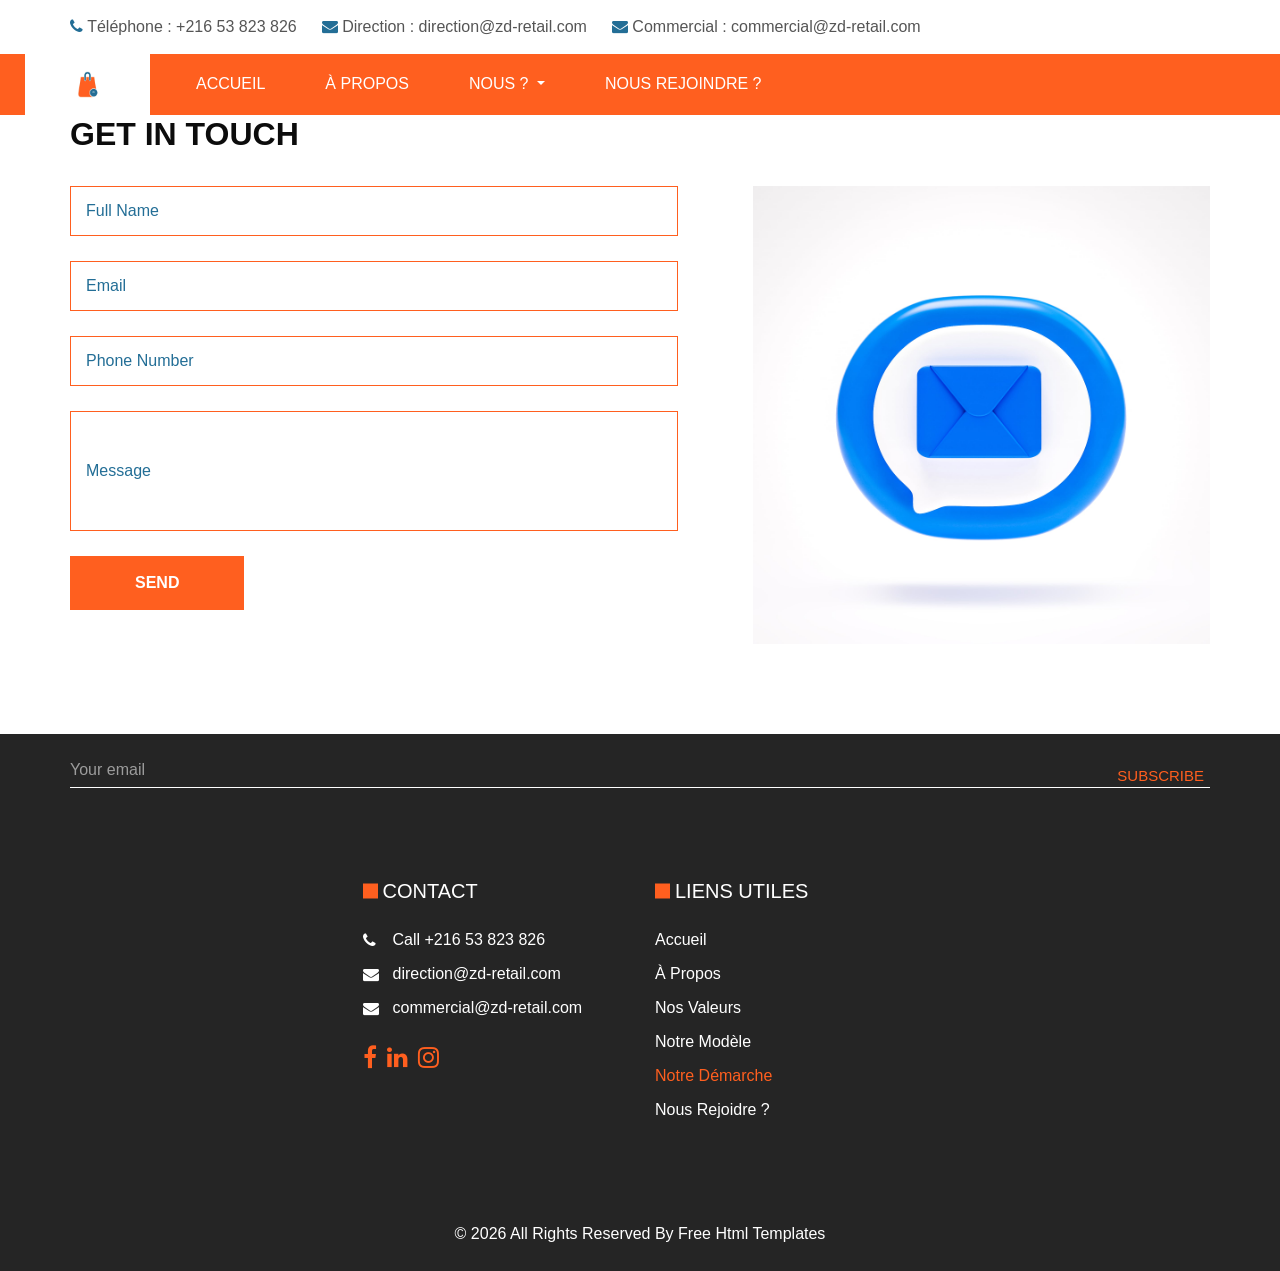
<file: contact.html>
<!-- <!DOCTYPE html>
<html>

<head>
  <!-- Basic -->
  <meta charset="utf-8" />
  <meta http-equiv="X-UA-Compatible" content="IE=edge" />
  <!-- Mobile Metas -->
  <meta name="viewport" content="width=device-width, initial-scale=1, shrink-to-fit=no" />
  <!-- Site Metas -->
  <meta name="keywords" content="" />
  <meta name="description" content="" />
  <meta name="author" content="" />
  <meta http-equiv="Content-Security-Policy" content="default-src 'self' https://us-assets.i.posthog.com ...">


  <title>Mico</title>


  <!-- bootstrap core css -->
  <link rel="stylesheet" type="text/css" href="css/bootstrap.css" />

  <!-- fonts style -->
  <link href="https://fonts.googleapis.com/css2?family=Roboto:wght@400;500;700;900&display=swap" rel="stylesheet">

  <!--owl slider stylesheet -->
  <link rel="stylesheet" type="text/css" href="https://cdnjs.cloudflare.com/ajax/libs/OwlCarousel2/2.3.4/assets/owl.carousel.min.css" />

  <!-- font awesome style -->
  <link href="css/font-awesome.min.css" rel="stylesheet" />
  <!-- nice select -->
  <link rel="stylesheet" href="https://cdnjs.cloudflare.com/ajax/libs/jquery-nice-select/1.1.0/css/nice-select.min.css" integrity="sha256-mLBIhmBvigTFWPSCtvdu6a76T+3Xyt+K571hupeFLg4=" crossorigin="anonymous" />
  <!-- datepicker -->
  <link rel="stylesheet" href="https://cdnjs.cloudflare.com/ajax/libs/bootstrap-datepicker/1.3.0/css/datepicker.css">
  <!-- Custom styles for this template -->
  <link href="css/style.css" rel="stylesheet" />
  <!-- responsive style -->
  <link href="css/responsive.css" rel="stylesheet" />

</head>

<body class="sub_page">

  <div class="hero_area">
    <!-- header section strats -->
    <header class="header_section">
      <div class="header_top">
        <div class="container">
          <div class="contact_nav">
            <a href="tel:+21653823826">
              <i class="fa fa-phone" aria-hidden="true" style="color: #236E96 important!"></i>
              <span>
                Téléphone : <phone>+216 53 823 826</phone>
              </span>
            </a>
            <a href="mailto:direction@zd-retail.com">
              <i class="fa fa-envelope" aria-hidden="true" style="color: #236E96;"></i>
              <span>
                Direction : <email>direction@zd-retail.com</email>
              </span>
            </a>
            <a href="mailto:commercial@zd-retail.com">
              <i class="fa fa-envelope" aria-hidden="true" style="color: #236E96;"></i>
              <span>
                Commercial : <email>commercial@zd-retail.com</email>
              </span>
            </a>
            <!-- <a href="">
              <i class="fa fa-map-marker" aria-hidden="true"></i>
              <span>
                Location
              </span>
            </a> -->
          </div>
        </div>
      </div>
      <div class="header_bottom">
        <div class="container-fluid">
          <nav class="navbar navbar-expand-lg custom_nav-container ">
            <a class="navbar-brand" href="index.html">
              <img src="images/about-img.jpg" alt=""
              style="display: block; transform: scale(2); transform-origin: center;">
            </a>


            <button class="navbar-toggler" type="button" data-toggle="collapse" data-target="#navbarSupportedContent" aria-controls="navbarSupportedContent" aria-expanded="false" aria-label="Toggle navigation">
              <span class=""> </span>
            </button>

            <div class="collapse navbar-collapse" id="navbarSupportedContent">
              <div class="d-flex mr-auto flex-column flex-lg-row align-items-center">
                <ul class="navbar-nav  ">
                  <li class="nav-item active">
                    <a class="nav-link" href="index.html">Accueil <span class="sr-only">(current)</span></a>
                  </li>
                  <li class="nav-item">
                    <a class="nav-link" href="a_propos.html"> À Propos</a>
                  </li>
                  <!-- <li class="nav-item">
                    <a class="nav-link" href="treatment.html">Treatment</a>
                  </li> -->
                  <li class="nav-item dropdown">
                    <a class="nav-link dropdown-toggle" href="#" id="navbarDropdown" 
                       role="button" data-toggle="dropdown" aria-haspopup="true" aria-expanded="false">
                      Nous ? 
                    </a>
                    <div class="dropdown-menu" aria-labelledby="navbarDropdown">
                      <a class="dropdown-item" href="nos_valeurs.html"><strong>Nos Valeurs</strong></a>
                      <a class="dropdown-item" href="notre_modele.html"><strong>Notre modèle</strong></a>
                      <a class="dropdown-item" href="notre_demarche.html"><strong>Notre démarche</strong></a>
                    </div>
                  </li>
                  <!-- <li class="nav-item">
                    <a class="nav-link" href="nos_valeurs.html">Nos Valeurs</a>
                  </li>
                  <li class="nav-item">
                    <a class="nav-link" href="notre_modele.html">Notre modèle</a>
                  </li>
                  <li class="nav-item">
                    <a class="nav-link" href="notre_demarche.html">Notre démarche</a>
                  </li> -->
                  <li class="nav-item">
                    <a class="nav-link" href="contact.html">Nous Rejoindre ?</a>
                  </li>
                </ul>
              </div>
              <!-- <div class="quote_btn-container">
                <a href="">
                  <i class="fa fa-user" aria-hidden="true"></i>
                  <span>
                    Login
                  </span>
                </a>
                <a href="">
                  <i class="fa fa-user" aria-hidden="true"></i>
                  <span>
                    Sign Up
                  </span>
                </a>
                <form class="form-inline">
                  <button class="btn  my-2 my-sm-0 nav_search-btn" type="submit">
                    <i class="fa fa-search" aria-hidden="true"></i>
                  </button>
                </form>
              </div> -->
            </div>
          </nav>
        </div>
      </div>
    </header>



  <!-- contact section -->
  <section class="contact_section layout_padding-bottom">
    <div class="container">
      <div class="heading_container" style="padding-top: 5%;">
        <h2>
          Get In Touch
        </h2>
      </div>
      <div class="row">
        <div class="col-md-7">
          <div class="form_container">
            <form
            action="https://formspree.io/f/xdkgqagb"
            method="POST">
              <div>
                <input type="text" name='name' placeholder="Full Name" />
              </div>
              <div>
                <input type="email" name='email' placeholder="Email" />
              </div>
              <div>
                <input type="text" name='phone' placeholder="Phone Number" />
              </div>
              <div>
                <input type="text" name='message' class="message-box" placeholder="Message" />
              </div>
              <div class="btn_box">
                <button>
                  SEND
                </button>
              </div>
            </form>
          </div>
        </div>
        <div class="col-md-5">
          <div class="img-box">
            <img src="images/contact.jpeg" alt="">
          </div>
        </div>
      </div>
    </div>
  </section>
  <!-- end contact section -->

  <!-- info section -->
  <section class="info_section ">
    <div class="container">
      <div class="info_top">
        <!-- <div class="info_logo">
          <a href="" style="display: inline-block; overflow: hidden;">
            <img src="images/logo1.jpg" alt=""
                 style="display: block; transform: scale(2); transform-origin: center;">
          </a>
          
          
        </div> -->
        <div class="info_form">
          <form action="">
            <input type="email" placeholder="Your email">
            <button>
              Subscribe
            </button>
          </form>
        </div>
      </div>
      <div class="info_bottom layout_padding2">
        <div class="row info_main_row justify-content-center">
          <div class="col-md-6 col-lg-3">
            <h5>
              Contact
            </h5>
            <div class="info_contact">
              <!-- <a href="">
                <i class="fa fa-map-marker" aria-hidden="true"></i>
                <span>
                  Location
                </span>
              </a> -->
              <a href="tel:+216 53 823 826">
                <i class="fa fa-phone" aria-hidden="true"></i>
                <span>
                  Call +216 53 823 826
                </span>
              </a>
              <a href="mailto:direction@zd-retail.com">
                <i class="fa fa-envelope"></i>
                <span>
                  direction@zd-retail.com
                </span>
              </a>
              <a href="mailto:commercial@zd-retail.com">
                <i class="fa fa-envelope"></i>
                <span>
                  commercial@zd-retail.com
                </span>
              </a>
            </div>
            <div class="social_box">
              <a href="https://www.facebook.com/zedretail">
                <i class="fa fa-facebook" aria-hidden="true"></i>
              </a>

              <a href="https://www.linkedin.com/in/zd-retail-192b8a361/">
                <i class="fa fa-linkedin" aria-hidden="true"></i>
              </a>
              <a href="https://www.instagram.com/zdretail/">
                <i class="fa fa-instagram" aria-hidden="true"></i>
              </a>
            </div>
          </div>
          <div class="col-md-6 col-lg-3">
            <div class="info_links">
              <h5>
                Liens utiles
              </h5>
              <div class="info_links_menu">
                <a href="index.html">
                  Accueil
                </a>
                <a href="a_propos.html">
                  À Propos
                </a>
                <a href="nos_valeurs.html">
                  Nos Valeurs
                </a>
                <a href="notre_modele.html">
                  Notre Modèle
                </a>
                <a class="active" href="notre_demarche.html">
                  Notre Démarche
                </a>
                <a href="contact.html">
                  Nous Rejoidre ? 
                </a>
              </div>
            </div>
          </div>
          <!-- <div class="col-md-6 col-lg-3">
            <div class="info_post">
              <h5>
                LATEST POSTS
              </h5>
              <div class="post_box">
                <div class="img-box">
                  <img src="images/post1.jpg" alt="">
                </div>
                <p>
                  Normal
                  distribution
                </p>
              </div>
              <div class="post_box">
                <div class="img-box">
                  <img src="images/post2.jpg" alt="">
                </div>
                <p>
                  Normal
                  distribution
                </p>
              </div>
            </div>
          </div>
          <div class="col-md-6 col-lg-3">
            <div class="info_post">
              <h5>
                News
              </h5>
              <div class="post_box">
                <div class="img-box">
                  <img src="images/post3.jpg" alt="">
                </div>
                <p>
                  Normal
                  distribution
                </p>
              </div>
              <div class="post_box">
                <div class="img-box">
                  <img src="images/post4.png" alt="">
                </div>
                <p>
                  Normal
                  distribution
                </p>
              </div>
            </div>
          </div> -->
        </div>
      </div>
    </div>
  </section>
  <!-- end info_section -->


  <!-- footer section -->
   <footer class="footer_section">
    <div class="container">
      <p>
        &copy; <span id="displayYear"></span> All Rights Reserved By
        <a href="https://html.design/">Free Html Templates</a>
      </p>
    </div>
  </footer> 
  <!-- footer section -->

  <!-- jQery -->
  <script src="js/jquery-3.4.1.min.js"></script>
  <!-- bootstrap js -->
  <script src="js/bootstrap.js"></script>
  <!-- nice select -->
  <script src="https://cdnjs.cloudflare.com/ajax/libs/jquery-nice-select/1.1.0/js/jquery.nice-select.min.js" integrity="sha256-Zr3vByTlMGQhvMfgkQ5BtWRSKBGa2QlspKYJnkjZTmo=" crossorigin="anonymous"></script>
  <!-- owl slider -->
  <script src="https://cdnjs.cloudflare.com/ajax/libs/OwlCarousel2/2.3.4/owl.carousel.min.js"></script>
  <!-- datepicker -->
  <script src="https://cdnjs.cloudflare.com/ajax/libs/bootstrap-datepicker/1.3.0/js/bootstrap-datepicker.js"></script>
  <!-- custom js -->
  <script src="js/custom.js"></script>



</body>

</html>
</file>
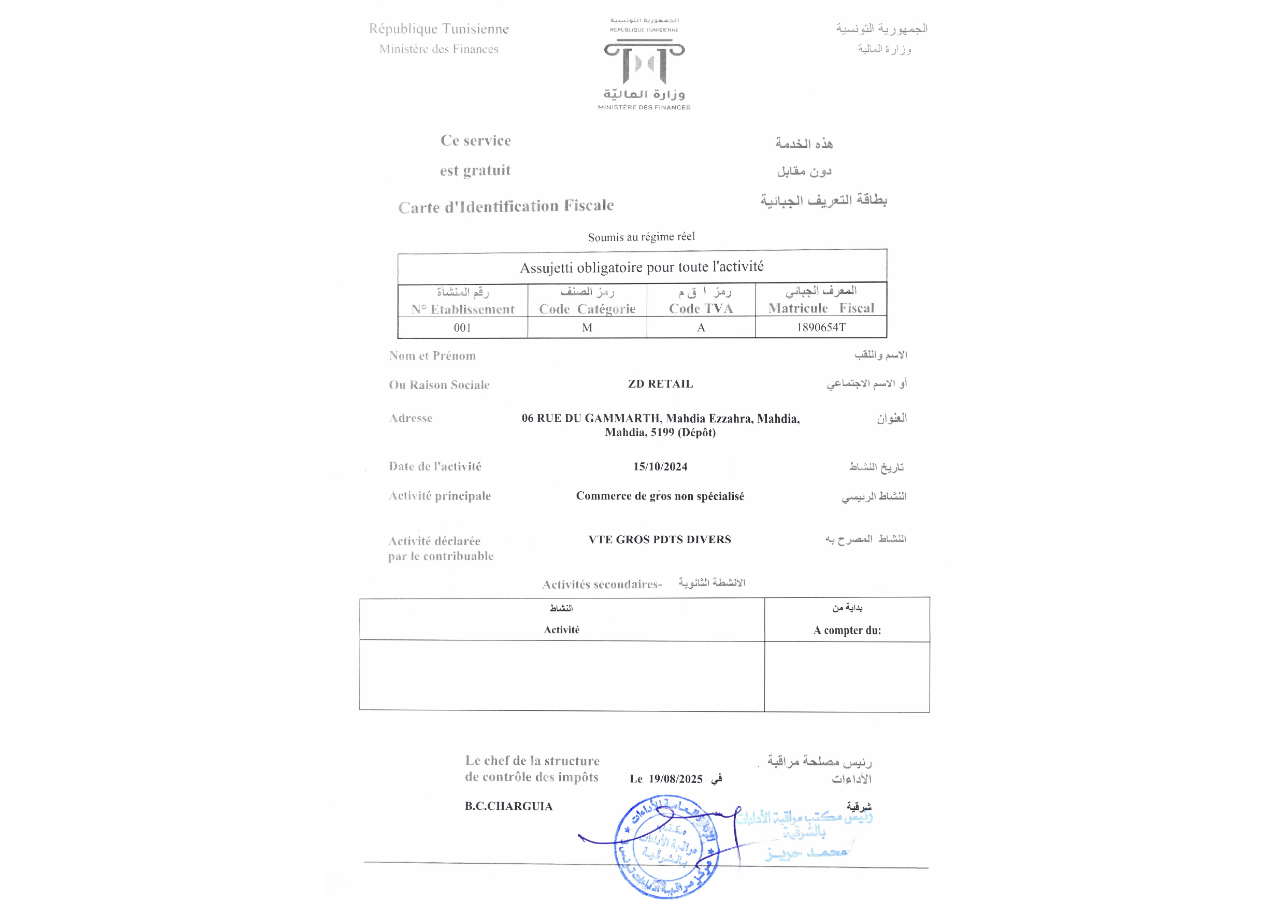
<file: patente.html>
<!DOCTYPE html>
<html lang="en">
<head>
    <meta charset="UTF-8">
    <meta name="viewport" content="width=device-width, initial-scale=1.0">
    <title>Patente ZD-retail</title>
    <style>
    html, body {
      margin: 0;
      padding: 0;
      height: 100%;
    }
    body {
      background: url("files/Patente\ 2.jpg") no-repeat center center;
      background-size: contain;
    }
      </style>
</head>
<body>
</body>
</html>
</file>
<file: css/style.css>
body {
  font-family: 'Roboto', sans-serif;
  color: #0c0c0c;
  background-color: #ffffff;
  overflow-x: hidden;
}
.treatment_padding{
  padding: 150px 0;
}

.layout_padding {
  padding: 90px 0;
}

.layout_padding2 {
  padding: 75px 0;
}

.layout_padding2-top {
  padding-top: 75px;
}

.layout_padding2-bottom {
  padding-bottom: 75px;
}

.layout_padding-top {
  padding-top: 90px;
}

.layout_padding-bottom {
  padding-bottom: 90px;
}

.heading_container {
  display: -webkit-box;
  display: -ms-flexbox;
  display: flex;
  -webkit-box-orient: vertical;
  -webkit-box-direction: normal;
      -ms-flex-direction: column;
          flex-direction: column;
  -webkit-box-align: start;
      -ms-flex-align: start;
          align-items: flex-start;
}

.heading_container h2 {
  position: relative;
  font-weight: bold;
}

.heading_container h2 span {
  color: #236E96;
}

.heading_container.heading_center {
  -webkit-box-align: center;
      -ms-flex-align: center;
          align-items: center;
  text-align: center;
}

a,
a:hover,
a:focus {
  text-decoration: none;
}

a:hover,
a:focus {
  color: initial;
}

.btn,
.btn:focus {
  outline: none !important;
  -webkit-box-shadow: none;
          box-shadow: none;
}

/*header section*/
.hero_area {
  position: relative;
}

.sub_page .hero_area {
  height: auto;
}

.sub_page .header_section {
  margin-top: 0;
}

.header_section .header_top {
  padding: 15px 0;
}

.header_section .header_top .contact_nav {
  display: -webkit-box;
  display: -ms-flexbox;
  display: flex;
}

.header_section .header_top .contact_nav a {
  margin-right: 25px;
  color: #555555;
}

.header_section .header_top .contact_nav a i {
  color: #236E96;
}

.header_section .header_bottom {
  background-color: #ff5f1f;
}

.header_section .header_bottom .container-fluid {
  padding-right: 25px;
  padding-left: 25px;
}

.navbar-brand {
  background-color: #ffffff;
  padding: 15px 35px;
}

.navbar-brand img {
  width: 55px;
}

.custom_nav-container {
  padding: 0;
}

.custom_nav-container .navbar-nav .nav-item .nav-link {
  padding: 3px 15px;
  margin: 10px 15px;
  color: #ffffff;
  text-align: center;
  text-transform: uppercase;
}

.custom_nav-container .navbar-nav .nav-item:hover .nav-link {
  color: #252525;
}

.custom_nav-container .nav_search-btn {
  width: 35px;
  height: 35px;
  padding: 0;
  border: none;
  color: #ffffff;
}

.custom_nav-container .nav_search-btn:hover {
  color: #252525;
}

.custom_nav-container .navbar-toggler {
  outline: none;
}

.custom_nav-container .navbar-toggler {
  padding: 0;
  width: 37px;
  height: 42px;
  -webkit-transition: all .3s;
  transition: all .3s;
}

.custom_nav-container .navbar-toggler span {
  display: block;
  width: 35px;
  height: 4px;
  background-color: #ffffff;
  margin: 7px 0;
  -webkit-transition: all 0.3s;
  transition: all 0.3s;
  position: relative;
  border-radius: 5px;
  -webkit-transition: all .3s;
  transition: all .3s;
}

.custom_nav-container .navbar-toggler span::before, .custom_nav-container .navbar-toggler span::after {
  content: "";
  position: absolute;
  left: 0;
  height: 100%;
  width: 100%;
  background-color: #ffffff;
  top: -10px;
  border-radius: 5px;
  -webkit-transition: all .3s;
  transition: all .3s;
}

.custom_nav-container .navbar-toggler span::after {
  top: 10px;
}

.custom_nav-container .navbar-toggler[aria-expanded="true"] {
  -webkit-transform: rotate(360deg);
          transform: rotate(360deg);
}

.custom_nav-container .navbar-toggler[aria-expanded="true"] span {
  -webkit-transform: rotate(45deg);
          transform: rotate(45deg);
}

.custom_nav-container .navbar-toggler[aria-expanded="true"] span::before, .custom_nav-container .navbar-toggler[aria-expanded="true"] span::after {
  -webkit-transform: rotate(90deg);
          transform: rotate(90deg);
  top: 0;
}

.custom_nav-container .navbar-toggler[aria-expanded="true"] .s-1 {
  -webkit-transform: rotate(45deg);
          transform: rotate(45deg);
  margin: 0;
  margin-bottom: -4px;
}

.custom_nav-container .navbar-toggler[aria-expanded="true"] .s-2 {
  display: none;
}

.custom_nav-container .navbar-toggler[aria-expanded="true"] .s-3 {
  -webkit-transform: rotate(-45deg);
          transform: rotate(-45deg);
  margin: 0;
  margin-top: -4px;
}

.custom_nav-container .navbar-toggler[aria-expanded="false"] .s-1,
.custom_nav-container .navbar-toggler[aria-expanded="false"] .s-2,
.custom_nav-container .navbar-toggler[aria-expanded="false"] .s-3 {
  -webkit-transform: none;
          transform: none;
}

.quote_btn-container {
  display: -webkit-box;
  display: -ms-flexbox;
  display: flex;
  -webkit-box-align: center;
      -ms-flex-align: center;
          align-items: center;
}

.quote_btn-container a {
  color: #ffffff;
  margin-right: 25px;
  text-transform: uppercase;
}

.quote_btn-container a span {
  margin-left: 5px;
}

.quote_btn-container a:hover {
  color: #252525;
}

/*end header section*/
/* slider section */
.slider_section {
  -webkit-box-flex: 1;
      -ms-flex: 1;
          flex: 1;
  display: -webkit-box;
  display: -ms-flexbox;
  display: flex;
  -webkit-box-align: center;
      -ms-flex-align: center;
          align-items: center;
  -webkit-box-shadow: 0 5px 15px 0 rgba(0, 0, 0, 0.1);
          box-shadow: 0 5px 15px 0 rgba(0, 0, 0, 0.1);
  padding-top: 45px;
  padding-bottom: 75px;
  height: 30%;
}

.slider_section .dot_design {
  position: absolute;
  width: 450px;
  right: 0;
  bottom: 0;
  -webkit-transform: translateY(50%);
          transform: translateY(50%);
  z-index: 1;
}

.slider_section .dot_design img {
  width: 100%;
}

.slider_section .row {
  -webkit-box-align: center;
      -ms-flex-align: center;
          align-items: center;
}

.slider_section #customCarousel1 {
  width: 100%;
  position: unset;
}

.slider_section .play_btn {
  display: -webkit-box;
  display: -ms-flexbox;
  display: flex;
  -webkit-box-align: center;
      -ms-flex-align: center;
          align-items: center;
  -webkit-box-pack: center;
      -ms-flex-pack: center;
          justify-content: center;
  border-radius: 100%;
  width: 65px;
  height: 65px;
  position: relative;
  z-index: 3;
  margin-top: 15px;
  margin-bottom: 45px;
}

.slider_section .play_btn button {
  background-color: #00c6a9;
  display: -webkit-box;
  display: -ms-flexbox;
  display: flex;
  -webkit-box-align: center;
      -ms-flex-align: center;
          align-items: center;
  -webkit-box-pack: center;
      -ms-flex-pack: center;
          justify-content: center;
  border-radius: 100%;
  width: 100%;
  height: 100%;
  border: none;
  position: relative;
  z-index: 5;
  color: #ffffff;
  outline: none;
}

.slider_section .play_btn::before {
  content: "";
  width: 100%;
  height: 100%;
  position: absolute;
  top: 50%;
  left: 50%;
  background-color: #00c6a9;
  opacity: 1;
  border-radius: 100%;
  -webkit-transform: translate(-50%, -50%);
          transform: translate(-50%, -50%);
}

.slider_section .play_btn::before {
  z-index: 2;
  -webkit-animation: before-animation 1500ms infinite;
          animation: before-animation 1500ms infinite;
}

@-webkit-keyframes before-animation {
  0% {
    -webkit-transform: translateX(-50%) translateY(-50%) translateZ(0) scale(1);
            transform: translateX(-50%) translateY(-50%) translateZ(0) scale(1);
    opacity: 1;
  }
  100% {
    -webkit-transform: translateX(-50%) translateY(-50%) translateZ(0) scale(1.4);
            transform: translateX(-50%) translateY(-50%) translateZ(0) scale(1.4);
    opacity: 0;
  }
}

@keyframes before-animation {
  0% {
    -webkit-transform: translateX(-50%) translateY(-50%) translateZ(0) scale(1);
            transform: translateX(-50%) translateY(-50%) translateZ(0) scale(1);
    opacity: 1;
  }
  100% {
    -webkit-transform: translateX(-50%) translateY(-50%) translateZ(0) scale(1.4);
            transform: translateX(-50%) translateY(-50%) translateZ(0) scale(1.4);
    opacity: 0;
  }
}

.slider_section .detail-box {
  color: #252525;
}

.slider_section .detail-box h1 {
  font-size: 3rem;
  font-weight: bold;
  text-transform: uppercase;
  margin-bottom: 25px;
}

.slider_section .detail-box h1 span {
  color: #236E96;
}

.slider_section .detail-box p {
  font-size: 18px;
  color: #6d6d6d;
}

.slider_section .detail-box a {
  display: inline-block;
  padding: 10px 45px;
  background-color: #252525;
  color: #ffffff;
  border-radius: 5px;
  margin-top: 15px;
}

.slider_section .detail-box a:hover {
  background-color: #0c0c0c;
}

.slider_section .img-box img {
  width: 100%;
}

.slider_section .carousel_btn-box {
  position: absolute;
  bottom: 0;
  right: 10%;
  display: -webkit-box;
  display: -ms-flexbox;
  display: flex;
  -webkit-box-pack: justify;
      -ms-flex-pack: justify;
          justify-content: space-between;
  width: 110px;
  height: 50px;
  -webkit-transform: translateY(50%);
          transform: translateY(50%);
  z-index: 3;
}

.slider_section .carousel_btn-box .carousel-control-prev,
.slider_section .carousel_btn-box .carousel-control-next {
  position: unset;
  width: 50px;
  height: 50px;
  background-color: #ff5f1f;
  opacity: 1;
}

.slider_section .carousel_btn-box .carousel-control-prev img,
.slider_section .carousel_btn-box .carousel-control-next img {
  width: 10px;
}

.slider_section .carousel_btn-box .carousel-control-prev:hover,
.slider_section .carousel_btn-box .carousel-control-next:hover {
  background-color: #252525;
}

.book_section h4 {
  position: relative;
  padding-bottom: 5px;
  margin-bottom: 35px;
}

.book_section h4 span {
  color: #00c6a9;
}

.book_section h4::before {
  content: "";
  position: absolute;
  left: 0;
  bottom: 0;
  width: 75px;
  height: 2px;
  background-color: #00c6a9;
}

.book_section form {
  padding: 35px 45px;
  -webkit-box-shadow: 0 0 15px 10px rgba(0, 0, 0, 0.07);
          box-shadow: 0 0 15px 10px rgba(0, 0, 0, 0.07);
}

.book_section form label {
  color: #000000;
}

.book_section form .form-control {
  width: 100%;
  background-color: transparent;
  border: 1px solid #00c6a9;
  height: 45px;
  outline: none;
  -webkit-box-shadow: none;
          box-shadow: none;
  border-radius: 5px;
  padding: 0 15px;
}

.book_section form .form-control::-webkit-input-placeholder {
  color: #00c6a9;
}

.book_section form .form-control:-ms-input-placeholder {
  color: #00c6a9;
}

.book_section form .form-control::-ms-input-placeholder {
  color: #00c6a9;
}

.book_section form .form-control::placeholder {
  color: #00c6a9;
}

.book_section form #inputDate {
  color: #00c6a9;
}

.book_section form #inputDate input {
  color: #00c6a9;
}

.book_section form button.btn {
  background-color: #252525;
  color: #ffffff;
  padding: 10px 45px;
  border-radius: 5px;
  margin-top: 10px;
  text-transform: uppercase;
}

.book_section .date_icon {
  right: 10px;
  height: 100%;
  position: absolute;
  background-color: transparent;
  border: none;
  display: -webkit-box;
  display: -ms-flexbox;
  display: flex;
  -webkit-box-pack: center;
      -ms-flex-pack: center;
          justify-content: center;
  -webkit-box-align: center;
      -ms-flex-align: center;
          align-items: center;
  color: #00c6a9;
}

.book_section .nice-select:after {
  content: "\f107";
  font-family: FontAwesome;
  border: none;
  width: auto;
  height: auto;
  -webkit-transform: none;
          transform: none;
  top: 7px;
  font-size: 20px;
  font-weight: bold;
  -webkit-transition: all .3s;
  transition: all .3s;
}

.book_section .nice-select.open:after {
  content: "\f106";
}

.about_section .row {
  padding-top: 10%;
  -webkit-box-align: center;
      -ms-flex-align: center;
          align-items: center;
}

.about_section .img-box img {
  max-width: 100%;
}

.about_section .detail-box p {
  color: #000000;
  margin-top: 15px;
}

.about_section .detail-box a {
  display: inline-block;
  padding: 10px 45px;
  background-color: #252525;
  color: #ffffff;
  border-radius: 5px;
  margin-top: 15px;
}

.about_section .detail-box a:hover {
  background-color: #0c0c0c;
}

.treatment_section {
  position: relative;
}

.treatment_section .side_img {
  position: absolute;
  right: 15px;
  width: 175px;
  height: auto;
  bottom: 125px;
}

.treatment_section .side_img img {
  width: 100%;
}

.treatment_section .heading_container h2 {
  text-transform: none;
}

.treatment_section .box {
  margin-top: 45px;
}

.treatment_section .box .img-box {
  width: 65px;
}

.treatment_section .box .img-box img {
  width: 100%;
}

.treatment_section .box .detail-box {
  margin-top: 15px;
}

.treatment_section .box .detail-box h4 {
  font-weight: bold;
}

.treatment_section .box .detail-box a {
  text-transform: uppercase;
  color: #236E96;
}

.treatment_section .box .detail-box a:hover {
  color: #252525;
}

.team_section {
  background-color: #00c6a9;
}

.team_section .heading_container {
  margin-bottom: 45px;
}

.team_section .heading_container h2 {
  color: #000000;
  text-transform: uppercase;
  margin: 0;
}

.team_section .heading_container h2 span {
  color: #ffffff;
}

.team_section .box {
  display: -webkit-box;
  display: -ms-flexbox;
  display: flex;
  -webkit-box-orient: vertical;
  -webkit-box-direction: normal;
      -ms-flex-direction: column;
          flex-direction: column;
  -webkit-box-align: center;
      -ms-flex-align: center;
          align-items: center;
  text-align: center;
  -webkit-transition: all 0.3s;
  transition: all 0.3s;
  padding: 0 10px;
  background: -webkit-gradient(linear, left top, left bottom, color-stop(10%, transparent), color-stop(10%, #ffffff));
  background: linear-gradient(to bottom, transparent 10%, #ffffff 10%);
}

.team_section .box .img-box img {
  width: 100%;
}

.team_section .box .detail-box {
  padding: 15px;
  border-radius: 10px;
  -webkit-transition: all 0.3s;
  transition: all 0.3s;
}

.team_section .box .detail-box h5 {
  font-weight: bold;
}

.team_section .box .detail-box h6 {
  color: #00c6a9;
}

.team_section .box .detail-box .social_box {
  display: -webkit-box;
  display: -ms-flexbox;
  display: flex;
  -webkit-box-pack: center;
      -ms-flex-pack: center;
          justify-content: center;
}

.team_section .box .detail-box .social_box a {
  width: 30px;
  height: 30px;
  border-radius: 100%;
  display: -webkit-box;
  display: -ms-flexbox;
  display: flex;
  -webkit-box-pack: center;
      -ms-flex-pack: center;
          justify-content: center;
  -webkit-box-align: center;
      -ms-flex-align: center;
          align-items: center;
  font-size: 18px;
  margin: 0 2.5px;
  color: #000000;
}

.team_section .team_carousel {
  margin-top: 45px;
  padding: 0 45px;
}

.team_section .team_carousel .owl-nav {
  display: -webkit-box;
  display: -ms-flexbox;
  display: flex;
  -webkit-box-pack: center;
      -ms-flex-pack: center;
          justify-content: center;
  margin-top: 20px;
}

.team_section .team_carousel .owl-nav button {
  position: absolute;
  top: 50%;
  width: 50px;
  height: 50px;
  background-color: #ffffff;
  outline: none;
  color: #000000;
  -webkit-transform: translateY(-50%);
          transform: translateY(-50%);
  font-size: 28px;
  font-weight: bold;
}

.team_section .team_carousel .owl-nav button:hover {
  background-color: #252525;
  color: #ffffff;
}

.team_section .team_carousel .owl-nav button.owl-prev {
  left: -25px;
}

.team_section .team_carousel .owl-nav button.owl-next {
  right: -25px;
}

.client_section .heading_container {
  margin-bottom: 35px;
}

.client_section .heading_container h2 {
  text-transform: uppercase;
  margin: 0;
}

.client_section .box {
  margin: 15px 45px;
  -webkit-box-shadow: 0 0 5px 0 rgba(0, 0, 0, 0.25);
          box-shadow: 0 0 5px 0 rgba(0, 0, 0, 0.25);
  padding: 25px;
}

.client_section .box .client_info {
  display: -webkit-box;
  display: -ms-flexbox;
  display: flex;
  -webkit-box-pack: justify;
      -ms-flex-pack: justify;
          justify-content: space-between;
}

.client_section .box .client_info .client_name h5 {
  font-weight: 600;
  color: #ff5f1f;
}

.client_section .box .client_info .client_name h6 {
  margin-bottom: 0;
  color: #bfc0c0;
  font-weight: normal;
  font-size: 15px;
}

.client_section .box .client_info i {
  font-size: 24px;
}

.client_section .box p {
  margin-top: 15px;
}

.client_section .carousel-control-prev,
.client_section .carousel-control-next {
  width: 45px;
  height: 125px;
  background-color: #ff5f1f;
  opacity: 1;
  font-size: 28px;
  font-weight: bold;
  top: 50%;
  -webkit-transform: translateY(-50%);
          transform: translateY(-50%);
}

.client_section .carousel-control-prev {
  left: 0;
}

.client_section .carousel-control-next {
  right: 0;
}

.contact_section {
  position: relative;
}

.contact_section .heading_container {
  margin-bottom: 25px;
}

.contact_section .heading_container h2 {
  text-transform: uppercase;
}

.contact_section .form_container {
  margin-right: 45px;
}

.contact_section .form_container input {
  width: 100%;
  border: 1px solid #ff5f1f;
  height: 50px;
  margin-bottom: 25px;
  padding-left: 15px;
  background-color: transparent;
  outline: none;
  color: #101010;
}

.contact_section .form_container input::-webkit-input-placeholder {
  color: #236E96;
}

.contact_section .form_container input:-ms-input-placeholder {
  color: #236E96;
}

.contact_section .form_container input::-ms-input-placeholder {
  color: #236E96;
}

.contact_section .form_container input::placeholder {
  color: #236E96;
}

.contact_section .form_container input.message-box {
  height: 120px;
}

.contact_section .form_container button {
  border: none;
  text-transform: uppercase;
  display: inline-block;
  padding: 15px 65px;
  background-color: #ff5f1f;
  color: #ffffff;
  border-radius: 0;
  font-weight: bold;
}

.contact_section .form_container button:hover {
  background-color: #236E96;
}

.contact_section .img-box img {
  width: 100%;
}

.info_section {
  background-color: #252525;
  color: #ffffff;
}

.info_section .info_top {
  display: -webkit-box;
  display: -ms-flexbox;
  display: flex;
  -webkit-box-align: center;
      -ms-flex-align: center;
          align-items: center;
}

.info_section .info_top .info_logo {
  margin-right: 45px;
}

.info_section .info_top .info_logo a {
  display: block;
  background-color: #ffffff;
  padding: 20px 35px;
}

.info_section .info_top .info_logo a img {
  width: 55px;
}

.info_section .info_form {
  -webkit-box-flex: 1;
      -ms-flex: 1;
          flex: 1;
  margin-top: 15px;
}

.info_section .info_form form {
  display: -webkit-box;
  display: -ms-flexbox;
  display: flex;
  -webkit-box-align: end;
      -ms-flex-align: end;
          align-items: flex-end;
}

.info_section .info_form form input {
  background-color: transparent;
  padding: 5px 0;
  outline: none;
  width: 100%;
  min-width: 100%;
  color: #ffffff;
  border: none;
  border-bottom: 1px solid #ffffff;
}

.info_section .info_form form input::-webkit-input-placeholder {
  color: #9c9c9c;
}

.info_section .info_form form input:-ms-input-placeholder {
  color: #9c9c9c;
}

.info_section .info_form form input::-ms-input-placeholder {
  color: #9c9c9c;
}

.info_section .info_form form input::placeholder {
  color: #9c9c9c;
}

.info_section .info_form form button {
  background-color: transparent;
  color: #ff5f1f;
  margin-top: 15px;
  text-transform: uppercase;
  font-size: 15px;
  outline: none;
  border: none;
  -webkit-transform: translateX(-100%);
          transform: translateX(-100%);
}

.info_section h5 {
  text-transform: uppercase;
  position: relative;
  padding-left: 20px;
  margin-bottom: 25px;
}

.info_section h5:before {
  content: "";
  position: absolute;
  top: 50%;
  left: 0;
  width: 15px;
  height: 15px;
  background-color: #ff5f1f;
  -webkit-transform: translateY(-50%);
          transform: translateY(-50%);
}

.info_section .info_links .info_links_menu {
  display: -webkit-box;
  display: -ms-flexbox;
  display: flex;
  -webkit-box-orient: vertical;
  -webkit-box-direction: normal;
      -ms-flex-direction: column;
          flex-direction: column;
}

.info_section .info_links .info_links_menu a {
  color: #ffffff;
}

.info_section .info_links .info_links_menu a:not(:nth-last-child(1)) {
  margin-bottom: 10px;
}

.info_section .info_links .info_links_menu a:hover, .info_section .info_links .info_links_menu a.active {
  color: #ff5f1f;
}

.info_section .info_post .post_box {
  display: -webkit-box;
  display: -ms-flexbox;
  display: flex;
  -webkit-box-align: center;
      -ms-flex-align: center;
          align-items: center;
}

.info_section .info_post .post_box .img-box {
  width: 65px;
  min-width: 65px;
  height: 65px;
  display: -webkit-box;
  display: -ms-flexbox;
  display: flex;
  -webkit-box-pack: center;
      -ms-flex-pack: center;
          justify-content: center;
  -webkit-box-align: center;
      -ms-flex-align: center;
          align-items: center;
  background-color: #ffffff;
  margin-right: 10px;
}

.info_section .info_post .post_box .img-box img {
  width: 55px;
}

.info_section .info_post .post_box p {
  margin: 0;
}

.info_section .info_post .post_box:not(:nth-last-child(1)) {
  margin-bottom: 15px;
}

.info_section .info_contact a {
  display: -webkit-box;
  display: -ms-flexbox;
  display: flex;
  -webkit-box-align: center;
      -ms-flex-align: center;
          align-items: center;
  color: #ffffff;
  margin-bottom: 10px;
}

.info_section .info_contact a i {
  margin-right: 5px;
  width: 25px;
}

.info_section .info_contact a:hover p {
  color: #ffffff;
}

.info_section .social_box {
  width: 100%;
  display: -webkit-box;
  display: -ms-flexbox;
  display: flex;
  margin-top: 25px;
}

.info_section .social_box a {
  display: -webkit-box;
  display: -ms-flexbox;
  display: flex;
  -webkit-box-pack: center;
      -ms-flex-pack: center;
          justify-content: center;
  -webkit-box-align: center;
      -ms-flex-align: center;
          align-items: center;
  color: #ff5f1f;
  font-size: 24px;
  margin-right: 10px;
}

/* footer section*/
.footer_section {
  position: relative;
  background-color: #252525;
  text-align: center;
}

.footer_section p {
  color: #ffffff;
  padding: 25px 0;
  margin: 0;
}

.footer_section p a {
  color: inherit;
}
/*# sourceMappingURL=style.css.map */
</file>
<file: css/responsive.css>
@media (max-width: 1300px) {
  .treatment_section .side_img {
    opacity: 0.2;
  }
}

@media (max-width: 1120px) {}

@media (max-width: 992px) {
  .hero_area {
    height: auto;
  }

  .header_section {
    margin-top: 0;
  }

  .header_section .header_top .contact_nav {
    justify-content: space-between;
  }

  .quote_btn-container {
    flex-direction: column;
    align-items: center;
  }

  .quote_btn-container a {
    margin-right: 0;
    margin-top: 10px;
  }

  .slider_section {
    padding: 75px 0 125px 0;
  }


  .client_section .box {
    margin: 15px;
  }

  .client_section .carousel_btn-box {
    display: flex;
    justify-content: center;
    margin-top: 45px;
  }

  .client_section .carousel-control-prev,
  .client_section .carousel-control-next {
    position: unset;
    margin: 0 2.5px;
    width: 45px;
    height: 45px;
  }

  .info_section .info_main_row>div {
    margin-bottom: 25px;
  }
}

@media (max-width: 768px) {
  .about_section .detail-box {
    margin-top: 45px;
  }

  .slider_section .dot_design {
    opacity: 0.4;
  }

  .team_section .team_carousel {
    padding: 0;
  }

  .team_section .team_carousel .owl-nav {
    margin-top: 45px;
  }

  .team_section .team_carousel .owl-nav button {
    position: unset;
    transform: none;
  }

  .contact_section .form_container {
    margin-right: 0;
    margin-bottom: 25px;
  }

  .info_section .info_main_row>div {
    display: flex;
    flex-direction: column;
    align-items: center;
    text-align: center;
  }

  .info_section .info_main_row>div:nth-last-child(1) {
    margin-bottom: 0;
  }

  .info_section .info_contact {
    display: flex;
    flex-direction: column;
    align-items: center;
  }

  .info_section .social_box {
    justify-content: center;
  }

  .info_section .info_post {
    display: flex;
    flex-direction: column;
    align-items: center;
  }

  .info_section .info_post .post_box {
    flex-direction: column;
    align-items: center;
  }

  .info_section .info_post .post_box .img-box {
    margin-right: 0;
    margin-bottom: 10px;
  }
}

@media (max-width: 576px) {
  .header_section .header_top .contact_nav a {
    margin-right: 0;
  }

  .header_section .header_top .contact_nav a span {
    display: none;
  }

  .header_section .header_top .contact_nav a i {
    font-size: 28px;
    margin: 0;
  }

  .treatment_section .side_img {
    display: none;
  }

  .info_section .info_top {
    flex-direction: column;
  }

  .info_section .info_top .info_logo {
    margin-right: 0;
    margin-bottom: 25px;
    
  }
}

@media (max-width: 480px) {}

@media (max-width: 420px) {}

@media (max-width: 376px) {
  .slider_section .detail_box h1 {
    font-size: 2.5rem;
  }
}

@media (min-width: 1200px) {
  .container {
    max-width: 1170px;
  }
}
</file>
